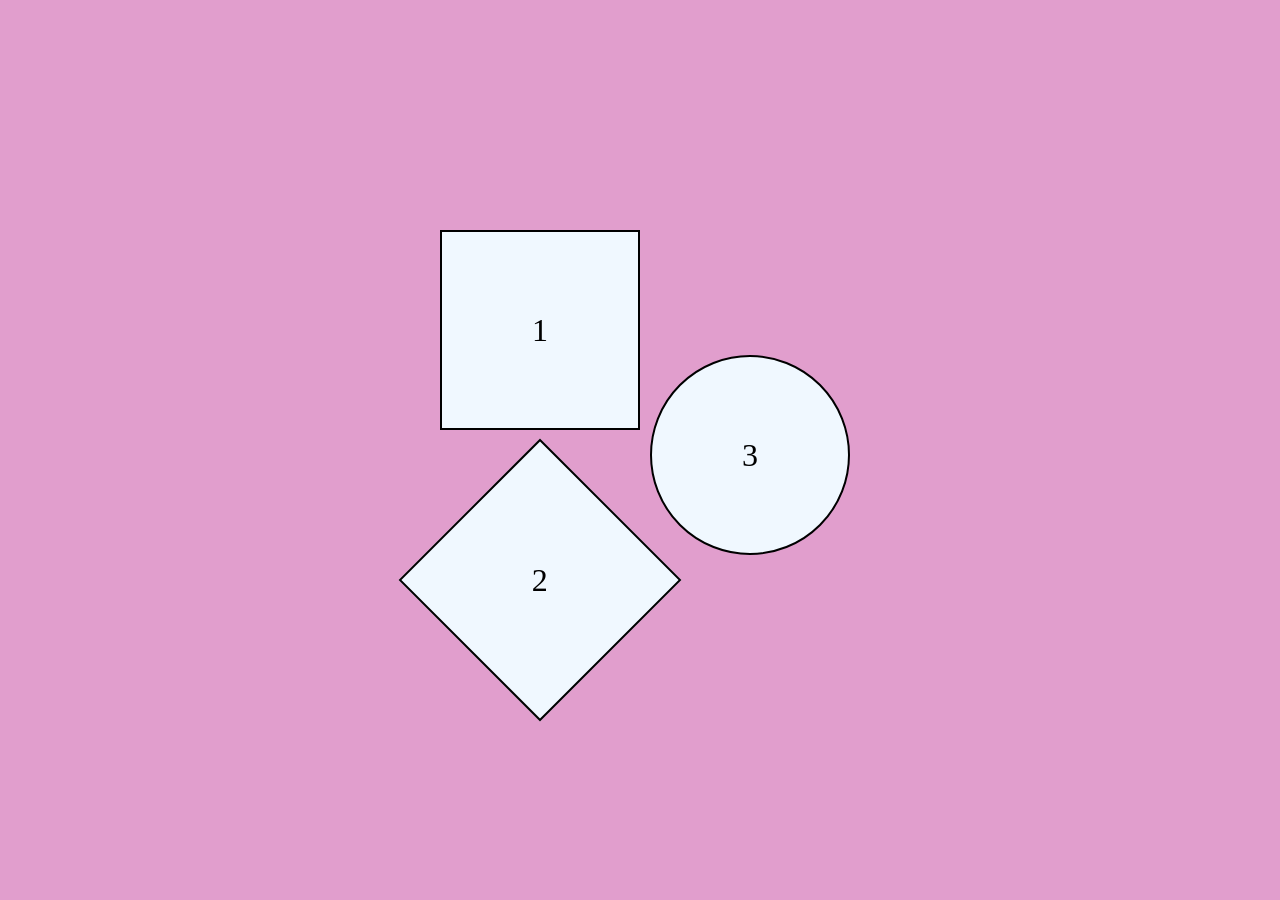
<file: SquaresHover/index.html>
<!DOCTYPE html>
<html lang="en">
<head>
    <meta charset="UTF-8">
    <meta name="viewport" content="width=device-width, initial-scale=1.0">
    <title>Shapes Game</title>
    <link rel="stylesheet" href="Style.css">
</head>
<body>
    <div id="main">
        <div id="box">
            <div id = square class="shape"><h1>1</h1></div>
            <div id = diamond class="shape"><h1>2</h1></div>
        </div>
            <div id = circle class="shape"><h1>3</h1></div>
    </div>
</body>
</html>
</file>
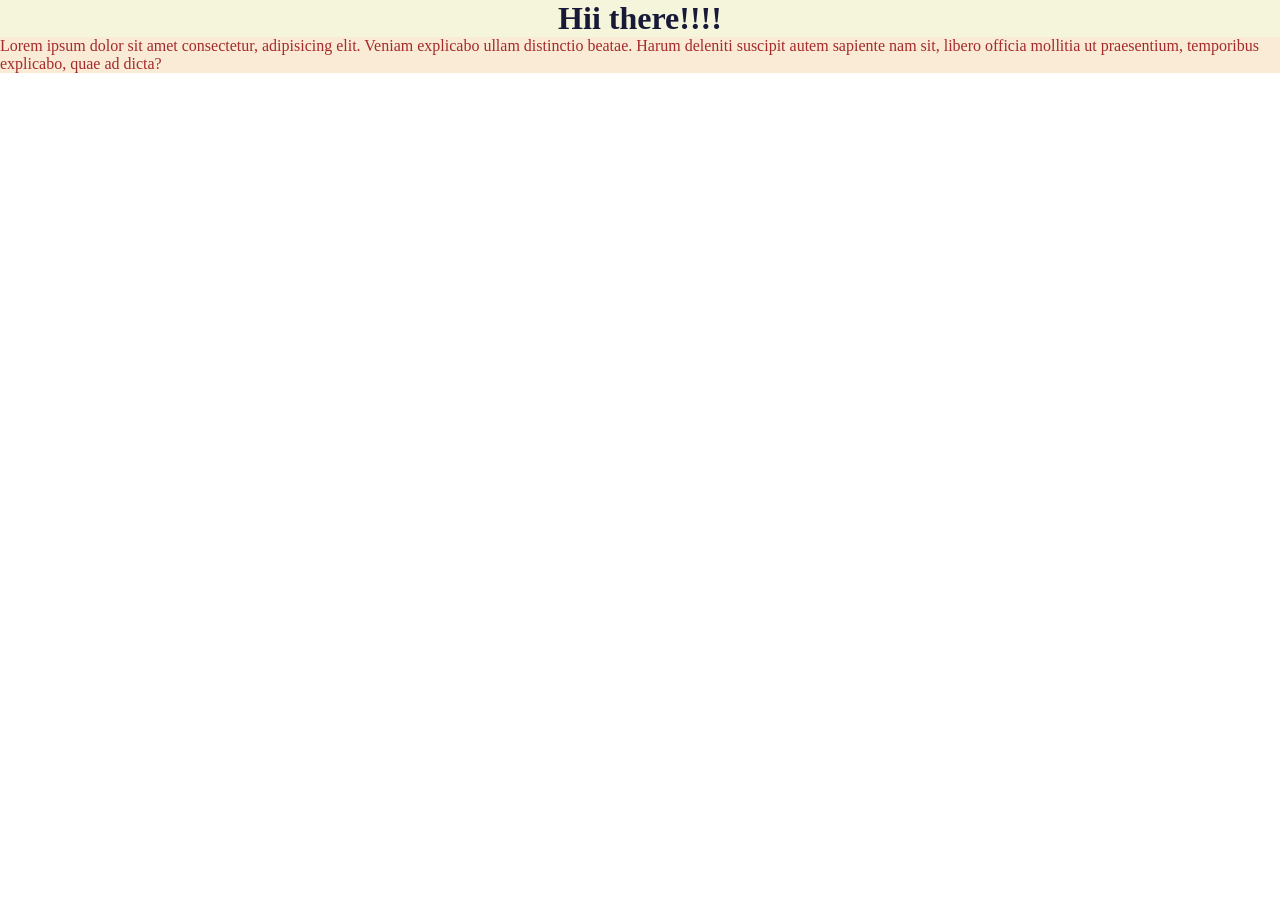
<file: Basic/one.html>
<!DOCTYPE html>
<html lang="en">
<head>
    <meta charset="UTF-8">
    <meta name="viewport" content="width=device-width, initial-scale=1.0">
    <title>css</title>
    <link rel="stylesheet" href="Style.css">
</head>
    <body>
      <h1>Hii there!!!!</h1>
      <p>Lorem ipsum dolor sit amet consectetur, adipisicing elit. Veniam explicabo ullam distinctio beatae. Harum deleniti suscipit autem sapiente nam sit, libero officia mollitia ut praesentium, temporibus explicabo, quae ad dicta?</p>
    </body>
</html>
</file>
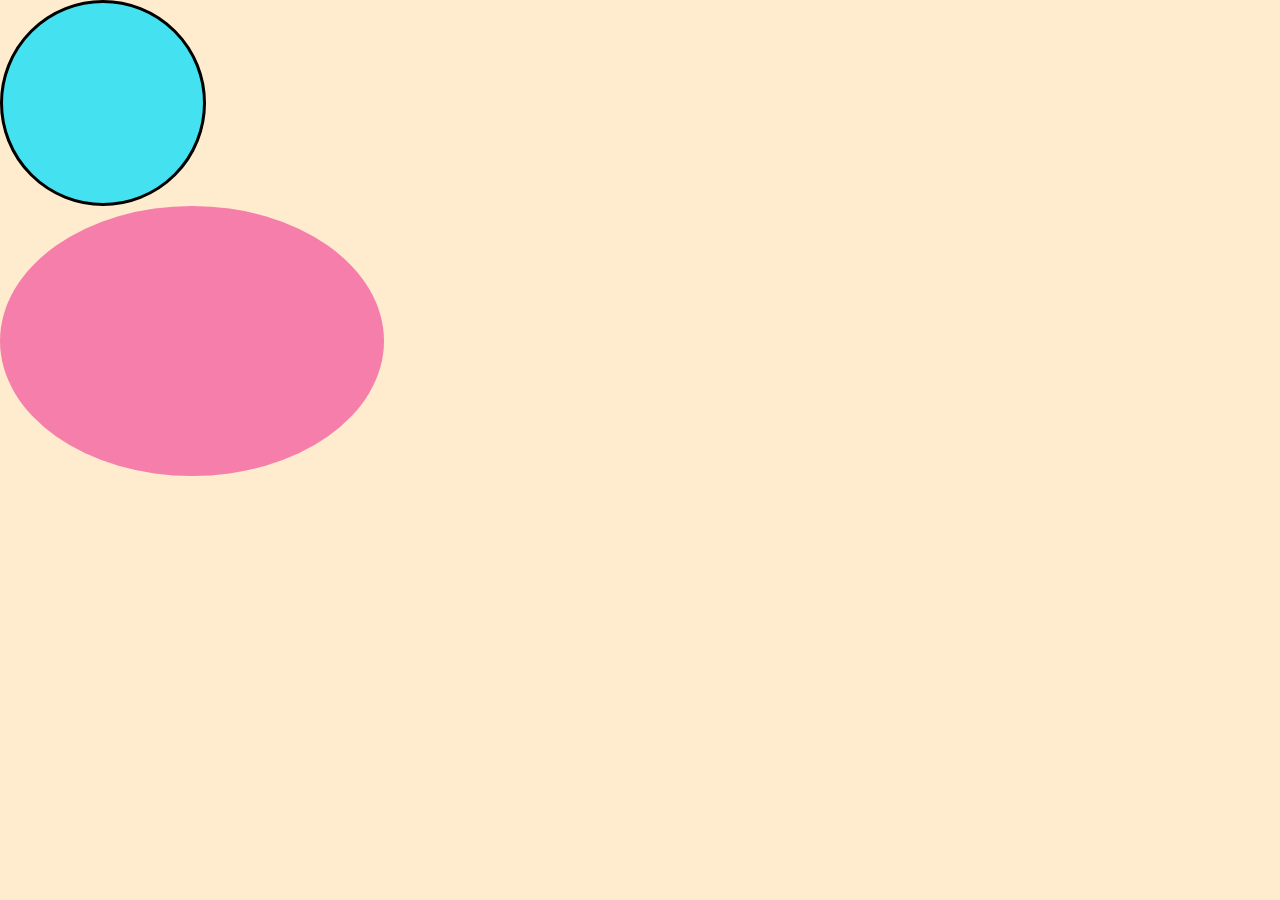
<file: Basics2/ShapesNdDiv.html>
<!DOCTYPE html>
<html lang="en">
<head>
    <meta charset="UTF-8">
    <meta name="viewport" content="width=device-width, initial-scale=1.0">
    <title>Shapes And Div</title>
    <link rel="stylesheet" href="Shapes.css">
</head>
<body>
    <!-- <h1>Jago is awesome</h1> -->
    <div id = "box1">
        <!-- <h4>This is a first box</h4> -->
     </div>
    <div id = "box2">
        <!-- <h4>This is a second box</h4>  -->
    </div>
</body>
</html>
</file>
<file: SquaresHover/Style.css>
*{
  margin:0%;
  padding:0%;
  box-sizing :border-box;
}
html,body{
    height : 100%;
    width : 100%;
}
#main{
   height : 100%;
   width : 100%; 
   background-color: rgb(225, 158, 205);
   display: flex;
    align-items: center;
    justify-content: center;
    font-family: 'Gill Sans';
}
h1{
    font-weight: normal;
}
.shape{
    display: flex;
    align-items: center;
    justify-content: center;
    margin-top: 10px;
    margin-left:10px;
    margin: bottom 10px;
   height : 200px;
   width: 200px;
   background-color:aliceblue;
   border: 2px solid black;
}
#square:hover{
    background-color: rgb(207, 21, 30);
}
#circle{
    border-radius: 50%;
}
#circle:hover{
    background-color: rgb(117, 51, 232);
}
#diamond:hover{
    background-color: rgb(43, 225, 73);
}
#diamond{
    rotate: 45deg;
    margin-top: 50px;
}
#diamond h1{
   rotate: -45deg;
}
</file>
<file: Basic/Style.css>
*{
    margin: 0;
    padding: 0;
} 
html,body{
    width: 100%;
    height: 100%;
}
h1{
     text-align:center;
     background-color: beige;
     color: rgb(23, 25, 55);
}
p{
    background-color: antiquewhite;
    color: brown;
}
</file>
<file: Basics2/Shapes.css>
*{
    margin: 0;
    padding: 0;
} 
html,body{
    width: 100%;
    height: 100%;
}

body{
    background-color:blanchedalmond;
    /* display: flex;
    align-items: center;
    justify-content: center; */
}
 /* div{
    justify-content: center;
    align-items: center;
    display: flex;
    width: 30%; 
    height: 30%;
    font-size: xx-large; 
    font-family: "gill sans", "gill sans",calibri,trebuchet ms,sans-serif;
  }   */
#box1{
    width: 200px;
    background-color:rgb(68, 226, 240);
     height: 200px;
     border-style: solid;
     border-width: 3px;
     border-radius: 50%;
}
#box2{
    width: 30%;
    background-color:rgb(245, 126, 170);
    height: 30%;
    border-radius: 50%;
}
</file>
